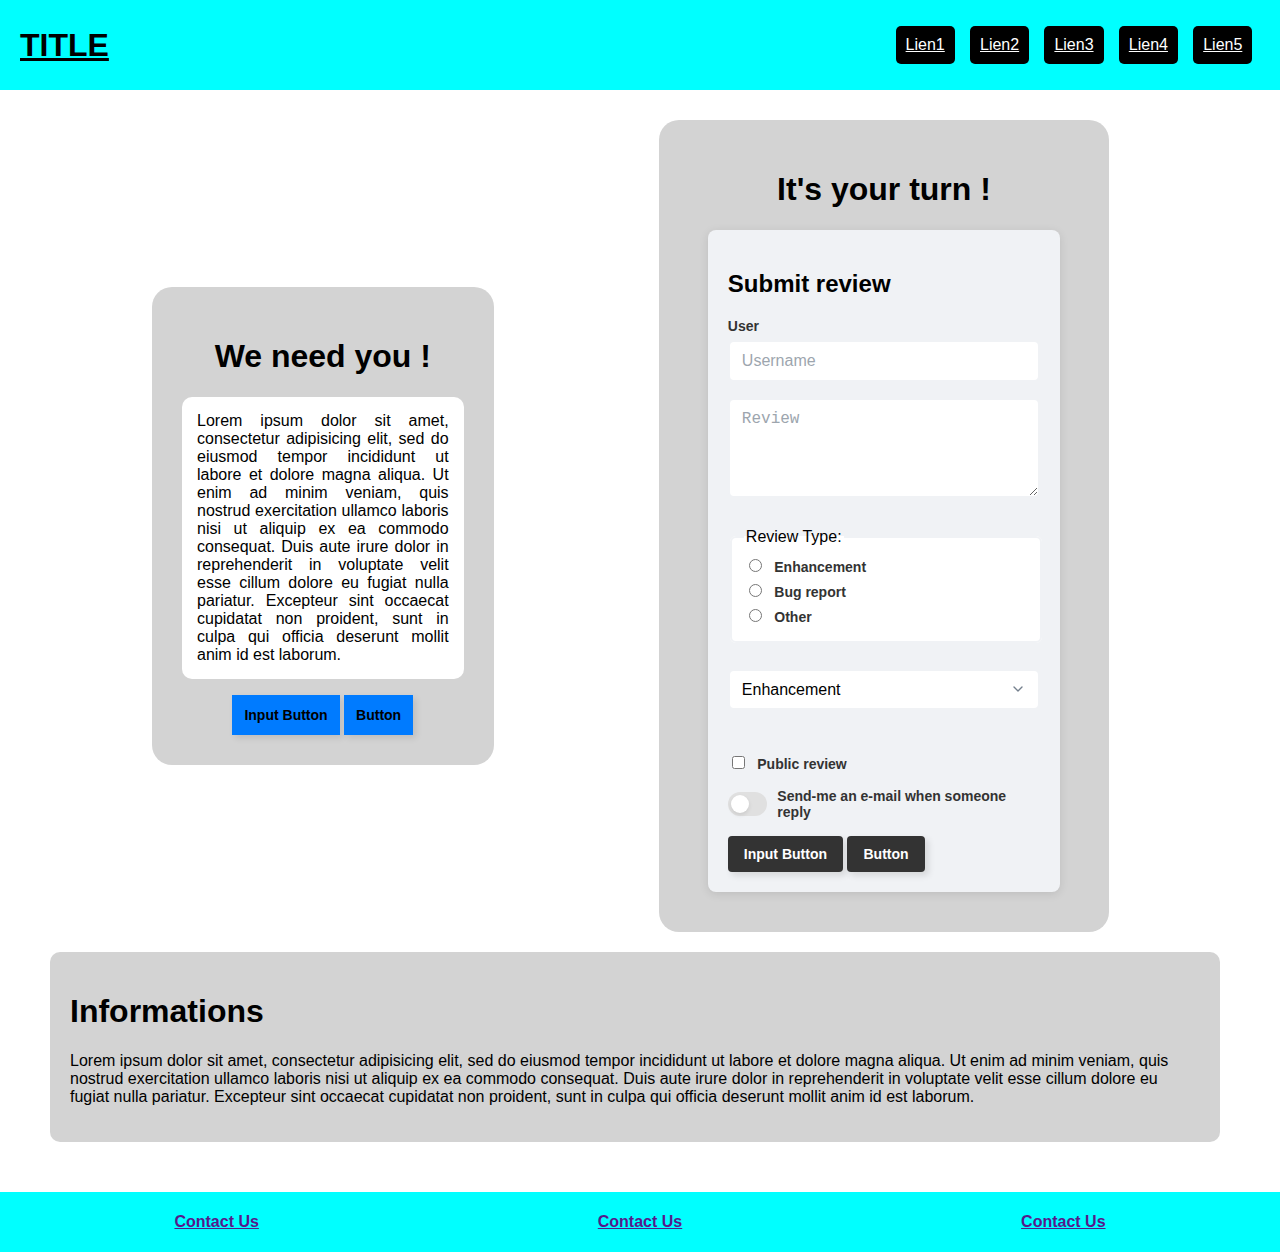
<file: index.html>
<!DOCTYPE html>
<html>
<head>
	<meta charset="utf-8">
	<meta name="viewport" content="width=device-width, initial-scale=1">
	<link rel="stylesheet" type="text/css" href="shlagUI.css">
	<title>Testing Schlag UI</title>
</head>
<body class="noMargin grid gridAutoBody">

	<header class="bgColorCyan flex flexBetween textCenter paddingRight20 paddingLeft20">
		<h1 class="underline bold uppercase">title</h1>
		<ul class="flex flexAround nowrap noDecoration noPadding heightAuto width30">
			<li class="padding10 cursorPointer transition scaleOnHover bgColorBlack rounded"><a href="" class="textColorWhite">Lien1</a></li>
			<li class="padding10 cursorPointer transition scaleOnHover bgColorBlack rounded"><a href="" class="textColorWhite">Lien2</a></li>
			<li class="padding10 cursorPointer transition scaleOnHover bgColorBlack rounded"><a href="" class="textColorWhite">Lien3</a></li>
			<li class="padding10 cursorPointer transition scaleOnHover bgColorBlack rounded"><a href="" class="textColorWhite">Lien4</a></li>
			<li class="padding10 cursorPointer transition scaleOnHover bgColorBlack rounded"><a href="" class="textColorWhite">Lien5</a></li>
		</ul>
	</header>
	<main class="margin30">
		
		<div class="grid gridAutoColumn width80 marginAuto">
			<div class="width70 heightAuto flex center">
				<div class="bgColorLightGray fitContent roundedLarge transition scaleOnHover padding30">
					<h1>We need you !</h1>
					<p class="padding15 justify bgColorWhite roundedMedium">Lorem ipsum dolor sit amet, consectetur adipisicing elit, sed do eiusmod
					tempor incididunt ut labore et dolore magna aliqua. Ut enim ad minim veniam,
					quis nostrud exercitation ullamco laboris nisi ut aliquip ex ea commodo
					consequat. Duis aute irure dolor in reprehenderit in voluptate velit esse
					cillum dolore eu fugiat nulla pariatur. Excepteur sint occaecat cupidatat non
					proident, sunt in culpa qui officia deserunt mollit anim id est laborum.</p>
					<div>
						<input type="button" value="Input Button"> <button>Button</button>
					</div>
				</div>
			</div>

			<div class="width80 padding30 marginAuto bgColorLightGray roundedLarge">
				<div class="tooltip-trigger">
					<h1 class="width10 textCenter width100">It's your turn !</h1>
					<span class="tooltip">Why not ?</span>
				</div>

				<div class="shlagUIInput width80 marginAuto marginBottom10">
					<h2>Submit review</h2>
		            <label for="uti">User</label>
		            <input type="text" id="uti" placeholder="Username">
		            <textarea placeholder="Review"></textarea>

		            <!-- Ajout des boutons radio -->
			        <fieldset class="marginTop10">
			            <legend>Review Type:</legend>
			            <div>
			                <input type="radio" id="enhancement" name="request_type" value="enhancement">
							<label for="enhancement">Enhancement</label>
			            </div>
			            <div>
			                <input type="radio" id="bugReport" name="request_type" value="bugReport">
			                <label for="bugReport">Bug report</label>
			            </div>
			            <div>
			                <input type="radio" id="other" name="request_type" value="other">
			                <label for="other">Other</label>
			            </div>
			        </fieldset>

		            <select class="marginTop10">
		              <option>Enhancement</option>
		              <option>Bug report</option>
		              <option>Other</option>
		            </select>
		            
		            <input class="marginTop30" type="checkbox" id="check">
		            <label for="check">Public review</label>
		            <div class="switch-label marginTop10">
		              <div class="switch">
		                <input type="checkbox" id="mySwitch">
		                <span class="slider"></span>
		              </div>
		              <label for="mySwitch">Send-me an e-mail when someone reply</label>
		            </div>
					<div>
						<input type="button" value="Input Button"> <button>Button</button>
					</div>
		        </div>
			</div>
		</div>

		<div class="boxSpacing margin20 borderBox bgColorLightGray roundedMedium slideRightOnHover">
			<h1>Informations</h1>
			<p>Lorem ipsum dolor sit amet, consectetur adipisicing elit, sed do eiusmod
			tempor incididunt ut labore et dolore magna aliqua. Ut enim ad minim veniam,
			quis nostrud exercitation ullamco laboris nisi ut aliquip ex ea commodo
			consequat. Duis aute irure dolor in reprehenderit in voluptate velit esse
			cillum dolore eu fugiat nulla pariatur. Excepteur sint occaecat cupidatat non
			proident, sunt in culpa qui officia deserunt mollit anim id est laborum.</p>
		</div>


	</main>
	<footer class="bgColorCyan padding5">
		<ul class="flex flexAround nowrap noPadding noDecoration">
			<li class="scaleOnHover transition"><a href="" class="bold padding5">Contact Us</a></li>
			<li class="scaleOnHover transition"><a href="" class="bold padding5">Contact Us</a></li>
			<li class="scaleOnHover transition"><a href="" class="bold padding5">Contact Us</a></li>
		</ul>
	</footer>

</body>
</html>

<style type="text/css">
	html{
		font-family: 'Whitney', 'Helvetica Neue', Helvetica, Arial, sans-serif;
	}
</style>
</file>
<file: shlagUI.css>
@import url("./variables.css");

@import url("./display/display.css");
@import url("./display/flex.css");
@import url("./display/grid.css");

@import url("./decoration/title_text_list.css");
@import url("./decoration/tooltip.css");

@import url("./events/animationsOnHover.css");
@import url("./events/mouse.css");

@import url("./box/border.css");
@import url("./box/box.css");


@import url("./inputs/inputs.css");


@import url("./color/bgColor.css");
@import url("./color/textColor.css");

/* IMPORTANT ARE LOADED AT THE END */
@import url("./other/margin.css");
@import url("./other/padding.css");
@import url("./other/size.css");
</file>
